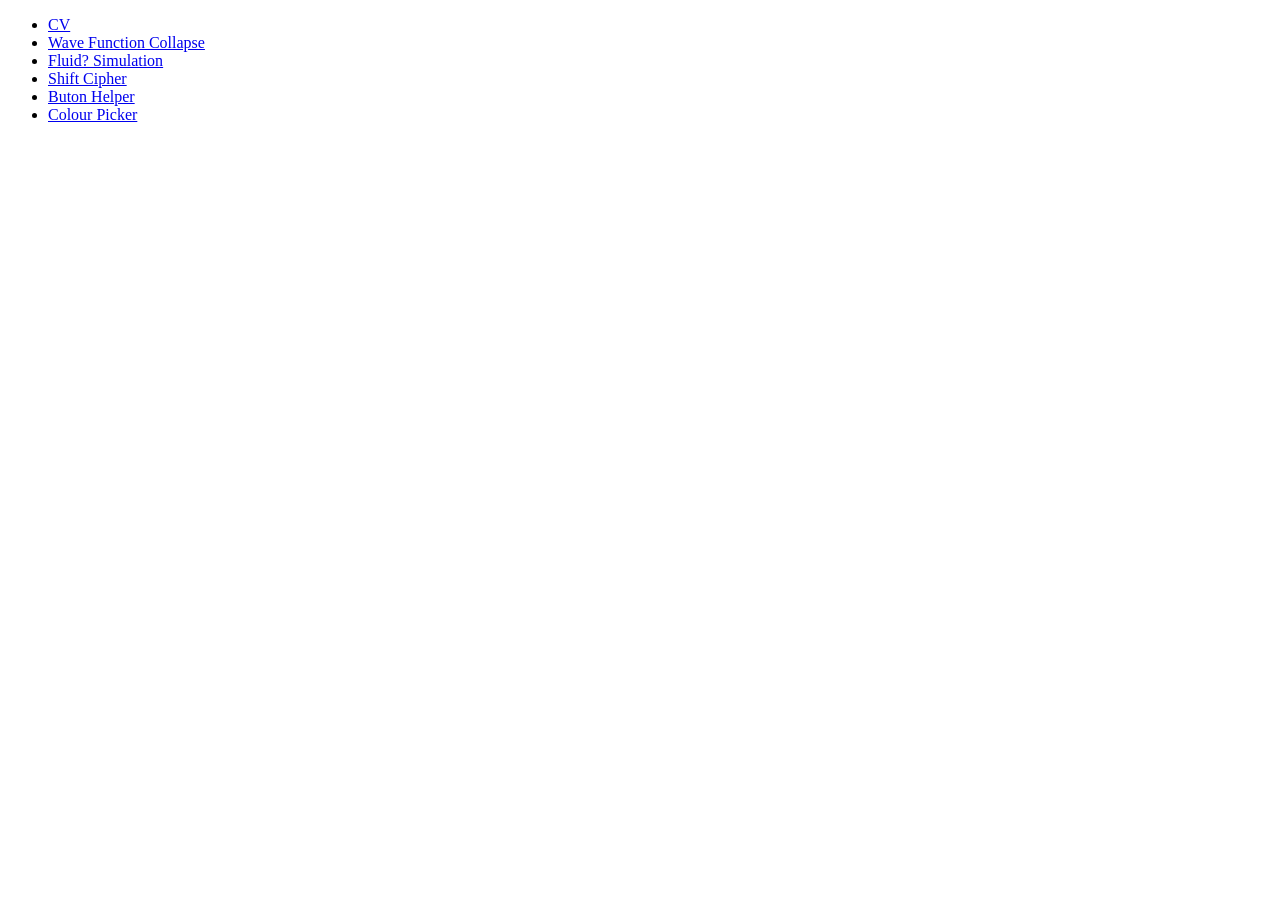
<file: index.html>
<!DOCTYPE html>
<head></head>
<body>
    <ul>
    <li><a href="CV">CV</a></li>
    <li><a href="waveFunctionCollapse">Wave Function Collapse</a></li>
    <li><a href="fluidSimulation">Fluid? Simulation</a></li>
    <li><a href="shift_cipher">Shift Cipher</a></li>
    <li><a href="buton_helper">Buton Helper</a></li>
    <li><a href="colourPicker">Colour Picker</a></li>
    </ul>
</body>
</file>
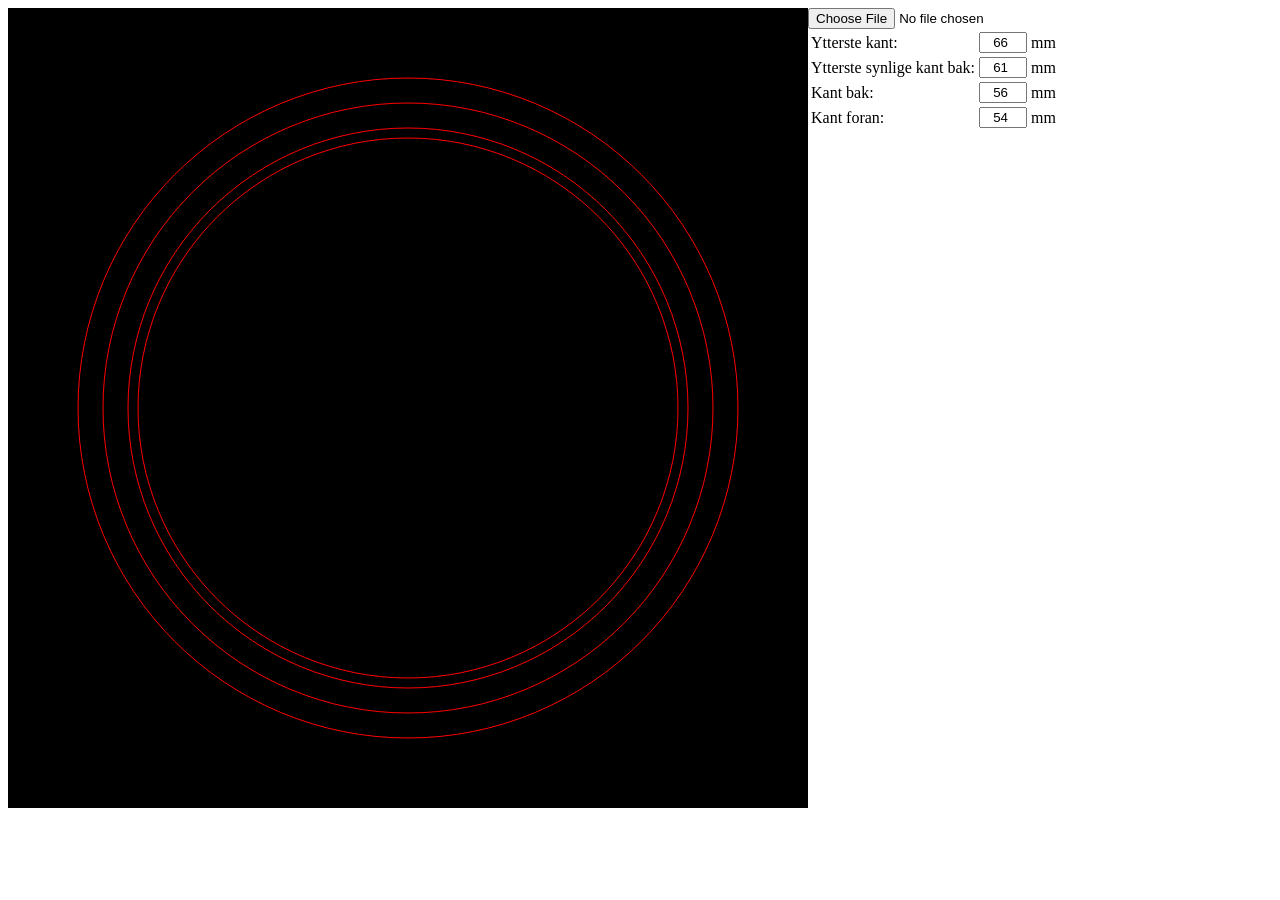
<file: buton_helper/index.html>
<!DOCTYPE html>
<html>

<head>
    <meta charset="UTF-8">
    <title>Butonhjelper</title>
    <link rel='stylesheet' href='index.css'>
    <script src='index.js' type='text/javascript'></script>
</head>

<body>
    <div>
        <canvas id="canvas" width="800" height="800"></canvas>
        <div id="divInputs">
            <input type="file" id="file-selector" />
            <table>
                <tbody>
                    <tr>
                        <td>Ytterste kant:</td>
                        <td><input type='number' min='0' value='66' id="outer-edge" class="numEdge"/></td>
                        <td>mm</td>
                    </tr>
                    <tr>
                        <td>Ytterste synlige kant bak:</td>
                        <td><input type='number' min='0' value='61' id="outer-visible-edge" class="numEdge"/></td>
                        <td>mm</td>
                    </tr>
                    <tr>
                        <td>Kant bak:</td>
                        <td><input type='number' min='0' value='56' id="edge-back" class="numEdge"/></td>
                        <td>mm</td>
                    </tr>
                    <tr>
                        <td>Kant foran:</td>
                        <td><input type='number' min='0' value='54' id="edge-front" class="numEdge"/></td>
                        <td>mm</td>
                    </tr>
                </tbody>
            </table>
        </div>
    </div>
</body>

</html>
</file>
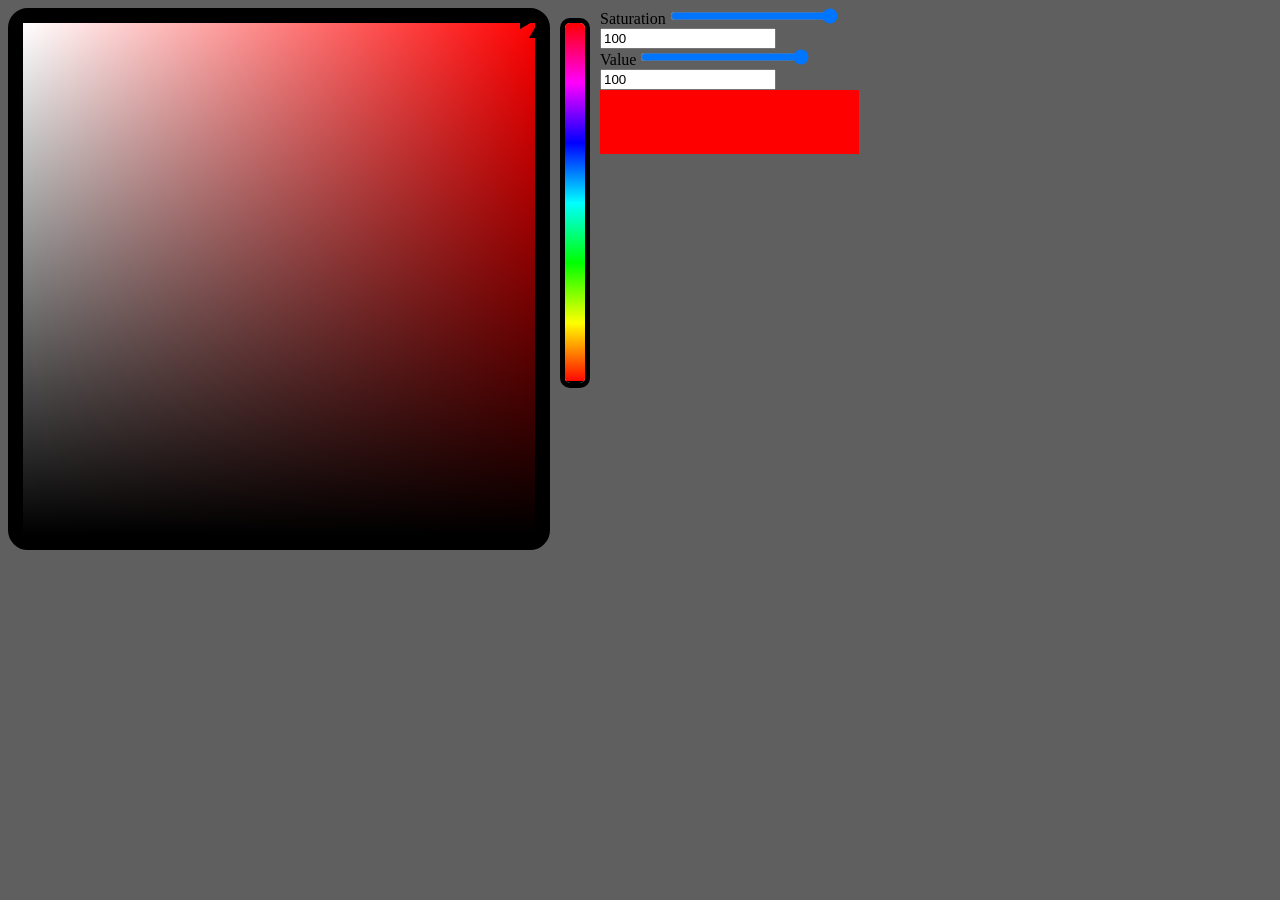
<file: colourPicker/index.html>
<!doctype html>
<html lang="en">

<head>
  <meta charset="utf-8" />
  <link rel="stylesheet" href="index.css">
  <script src="index.js" type="module"></script>
</head>

<body>
  <div id="color-picker">
    <div id="color-pick-canvas-container">
      <canvas id="color-pick-canvas"></canvas>
    </div>
    <div id="color-bar-canvas-container">
      <canvas id="color-bar-canvas" draggable="false"></canvas>
    </div>
    <div id="sliders">
      <div>
        Saturation
        <input id="inputSaturation" type="range" min=0 max=100 label="Saturation" value=100 />
        <input id="numSaturation" type="number" min=0 max=100 label="Saturation" value=100 />
      </div>
      <div>
        Value
        <input id="inputValue" type="range" min=0 max=100 label="value" value=100 />
        <input id="numValue" type="number" min=0 max=100 label="Value" value=100 />
      </div>
      <div id="chosenColor"></div>
    </div>
  </div>
</body>

</html>
</file>
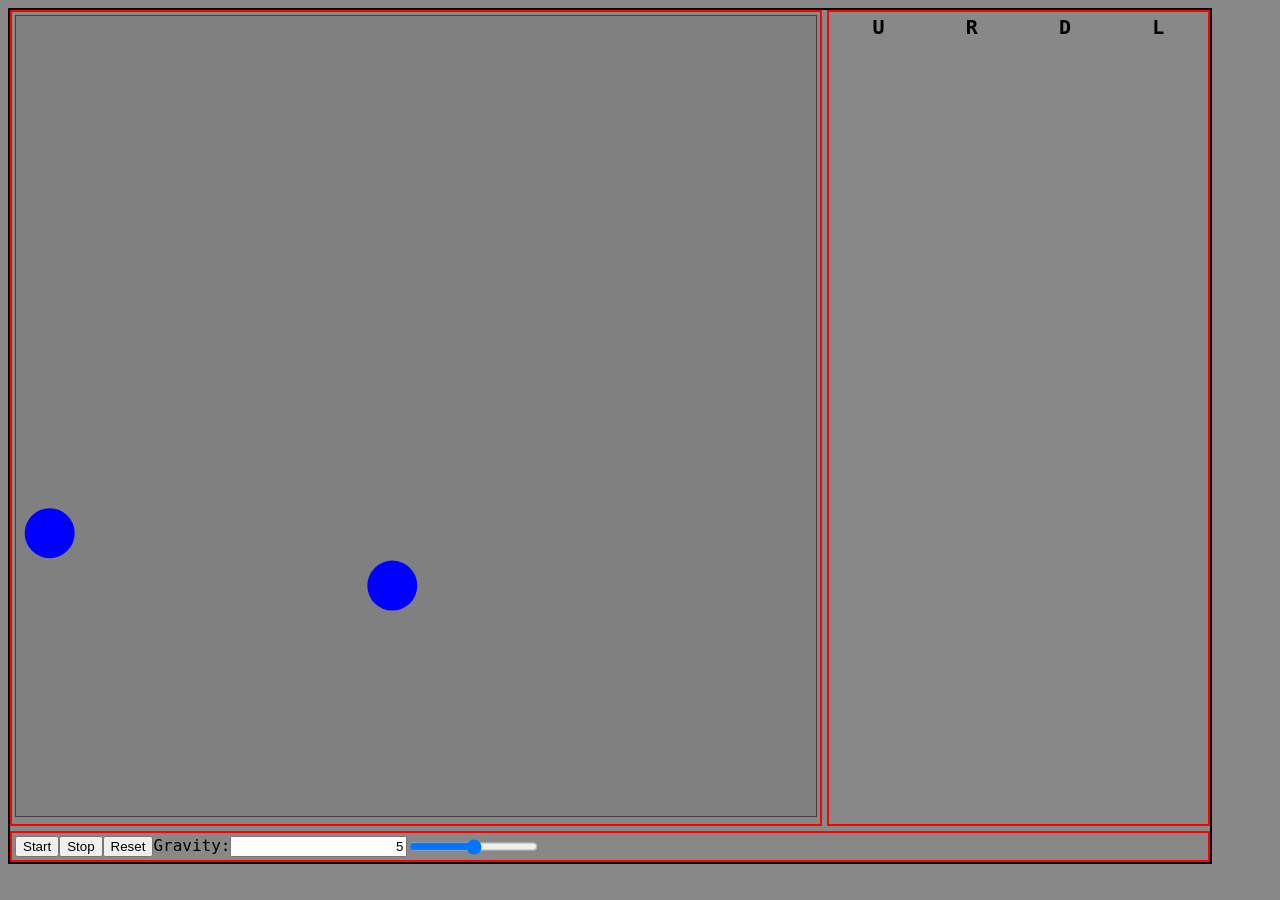
<file: fluidSimulation/index.html>
<!DOCTYPE html>
<html>

<head>
    <title>Balls in?</title>
    <link rel='stylesheet' href='index.css'>
    <script src='ball.js' type='text/javascript'></script>
    <script src='index.js' type='text/javascript'></script>
</head>

<body>
    <div id='top-level'>
        <div id='grid-container'>
            <div id='canvas' class='grid-item'>

            </div>
            <div class='grid-item' id='tile-list'>
                <div>

                </div>
                <div>
                    <div><b>U</b></div>
                    <div><b>R</b></div>
                    <div><b>D</b></div>
                    <div><b>L</b></div>
                </div>
                <div>

                </div>
            </div>
            <div class='grid-item' id='footer'>
                <button id='btnStart' onclick='handleStart()'>Start</button>
                <button id='btnStop' onclick='handleStop()'>Stop</button>
                <button id='btnReset' onclick='handleReset()'>Reset</button>
                Gravity:
                <input type="text" id="txtGravity" value="5" oninput='handleGravityText()'>
                <input type="range" min="0" max="10" value="5" step="0.1" class="slider" id="sliderGravity" oninput='handleGravitySlide()'>
            </div>
        </div>
    </div>
</body>

</html>
</file>
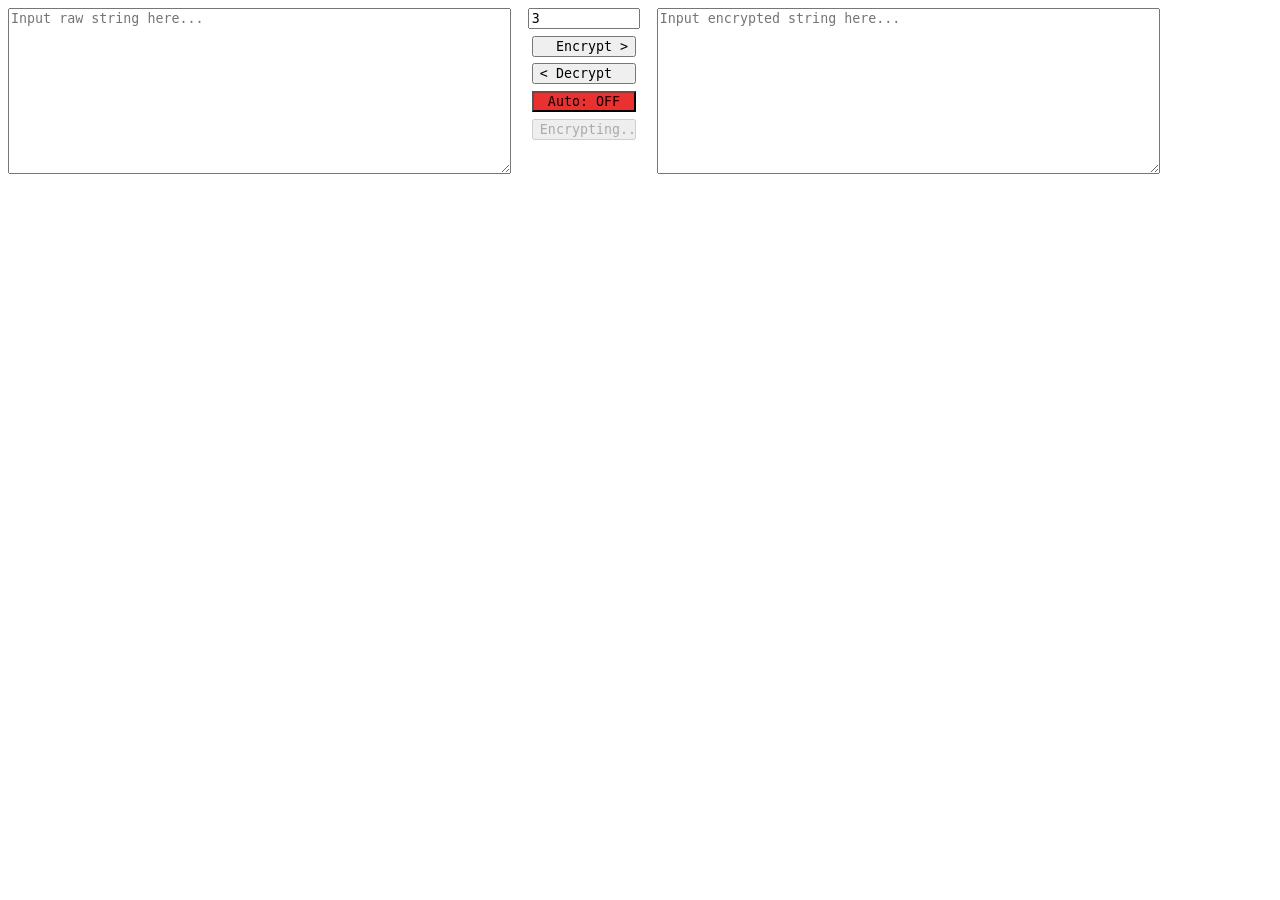
<file: shift_cipher/index.html>
<!DOCTYPE html>

<head>
    <title>Shift cipher</title>
    <link rel='stylesheet' href='index.css'>
    <script src='util.js' type='text/javascript'></script>
    <script src='index.js' type='text/javascript'></script>
</head>

<body>
    <div>
        <div class="topLine">
            <textarea id="txtRaw" cols=60 lines=8 placeholder="Input raw string here..." wrap="soft"></textarea>
        </div>
        <div class="topLine">
            <input type="number" value=3 id="txtShift" min=-26 max=26>
            <input type="button" value="  Encrypt >" id="btnEncrypt"/>
            <input type="button" value="< Decrypt  " id="btnDecrypt"/>
            <input type="button" value=" Auto: OFF " class="autoOff" id="btnAuto"/>
            <input type="button" value="Encrypting..." id="btnAutoDir" disabled/>
        </div>
        <div class="topLine">
            <textarea id="txtEncrypted" cols=60 lines=8 placeholder="Input encrypted string here..." wrap="soft"></textarea>
        </div>
    </div>
</body>
</file>
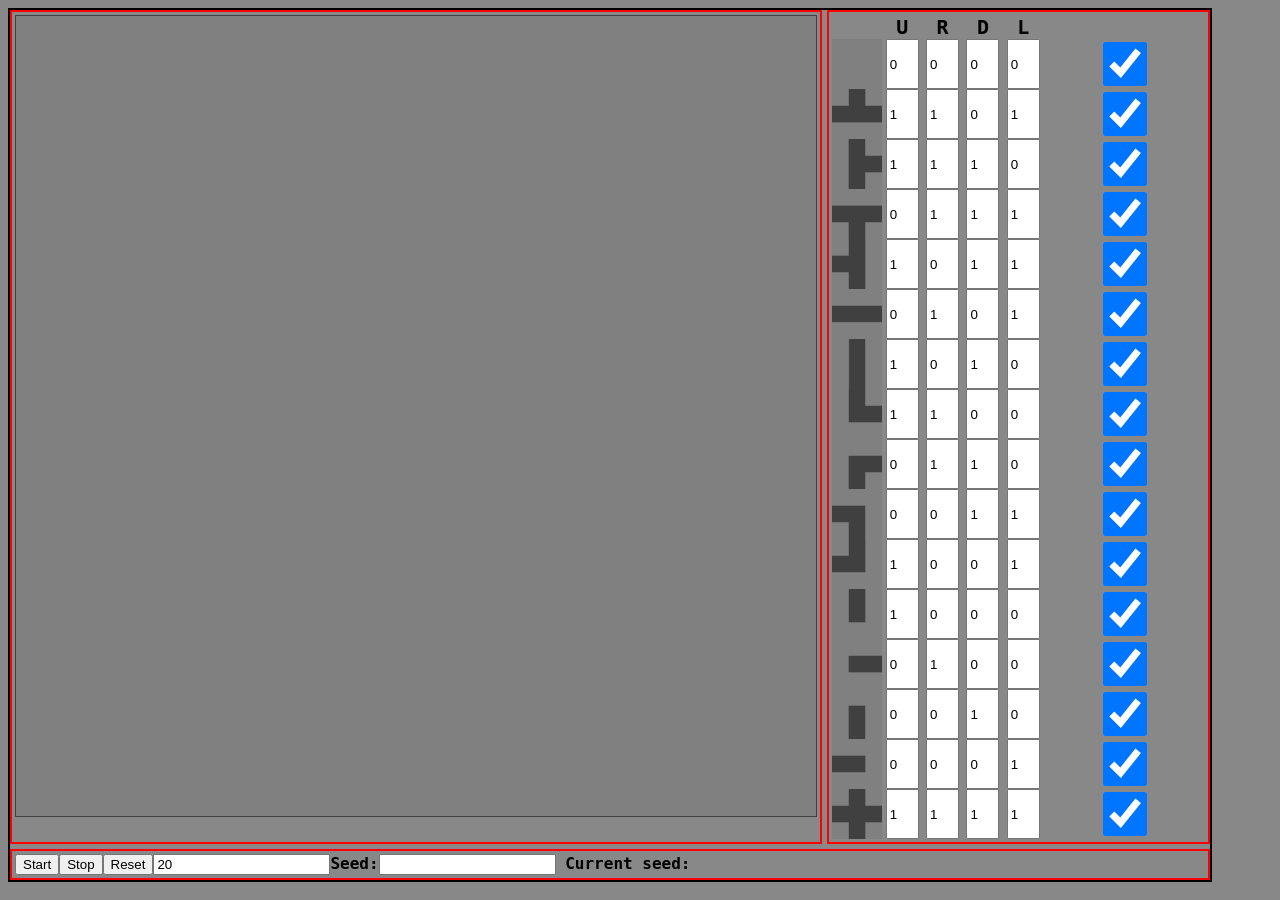
<file: waveFunctionCollapse/index.html>
<!DOCTYPE html>
<html>

<head>
    <title>Wave function collapse</title>
    <link rel='stylesheet' href='index.css'>
    <script src='image.js' type='text/javascript'></script>
    <script src='../rng.js' type='text/javascript'></script>
    <script src='tile.js' type='text/javascript'></script>
    <script src='index.js' type='text/javascript'></script>
</head>

<body>
    <div id='top-level'>
        <div id='grid-container'>
            <div id='canvas' class='grid-item'>

            </div>
            <div class='grid-item' id='tile-list'>
                <div>

                </div>
                <div>
                    <div><b>U</b></div>
                    <div><b>R</b></div>
                    <div><b>D</b></div>
                    <div><b>L</b></div>
                </div>
                <div>

                </div>
            </div>
            <div class='grid-item' id='footer'>
                <button id='btnStart' onclick='handleStart()'>Start</button>
                <button id='btnStop' onclick='handleStop()'>Stop</button>
                <button id='btnReset' onclick='handleReset()'>Reset</button>
                <input id='txt-density' type='number' min=1 value='20' onchange='handleDensity()' />
                <div id='seed-info'>
                    <b>Seed:</b><input id='txtSeed' type='number' oninput='setSeed()' min=0 />
                    <b>Current seed: <b id='current-seed'></b></b>
                </div>
            </div>
        </div>
    </div>
</body>

</html>
</file>
<file: buton_helper/index.css>
#canvas {
    background-color: black;
    display: inline;
}

#divInputs {
    display: inline;
}

div {
    display: flex;
    div {
        display: contents;
        input {
            display: block;
        };
    };
}

.numEdge {
    text-align: right;
    width:3em;
}
</file>
<file: colourPicker/index.css>
body {
    background-color: rgb(95, 95, 95);
}

#color-picker {
    display: flex;
}

#color-pick-canvas-container {
    border-radius: 20px;
    border: 5px solid black;
    width: 512px;
    height: 512px;
    background-color: black;
    padding: 10px;
}

#color-pick-canvas {
    width: 512px;
    height: 512px;
    background-color: white;
}

#color-bar-canvas-container {
    padding: 10px;
}

#color-bar-canvas {
    border-radius: 10px;
    background-color: white;
    border: 5px solid black;
    height: 360px;
    width: 20px;
}

#sliders {
    display: block;
}

input {
    width: 65%;
    margin: auto;
}

#chosenColor {
    width: 100%;
    height: 4em;
}
</file>
<file: fluidSimulation/index.css>
#grid-container {
    display: grid;
    grid-template-columns: 1fr 1fr;
    width: 1200px;
    border: 2px solid black;
    column-gap: 5px;
    row-gap: 5px;
}

.grid-item {
    border: 2px red solid;
    padding: 3px;
}

#footer {
    grid-column: 1 / 3;
    display: flex;
}

body {
    background-color: #888888;
    font-family: monospace;
    font-size: large;
}

#tile-list div {
    display: flex;
    justify-content: space-around;

    div {
        font-size: x-large;
    }
}

#txtGravity {
    text-align: right;
}
</file>
<file: shift_cipher/index.css>
body {
    font-family: monospace;
}

textarea {
    resize: vertical;
    height: 12em;
}

div.topLine {
    display: inline-block;
    height: 100%;
    vertical-align: top;
    min-width: 10em;

    div {
        height: 1em;
    }
}

input {
    display: block;
    width: 80%;
    margin: auto;
    margin-bottom: 0.5em;
    font-family: monospace;
}

input.autoOff {
    background: #eb3030;
}

input.autoOn {
    background: #40eb30;
}
</file>
<file: waveFunctionCollapse/index.css>
#grid-container {
    display: grid;
    grid-template-columns: 1fr 1fr;
    width: 1200px;
    border: 2px solid black;
    column-gap: 5px;
    row-gap: 5px;
}

.grid-item {
    border: 2px red solid;
    padding: 3px;
}

#footer {
    grid-column: 1 / 3;
    display: flex;
}

#tile-list {
    display: grid;
    grid-template-columns: 50px 1fr 1fr;
}

#tile-list img {
    width: 50px;
    height: auto;
}

body {
    background-color: #888888;
    font-family: monospace;
    font-size: large;
}

#tile-list div {
    display: flex;
    justify-content: space-around;

    div {
        font-size: x-large;
    }
}
</file>
